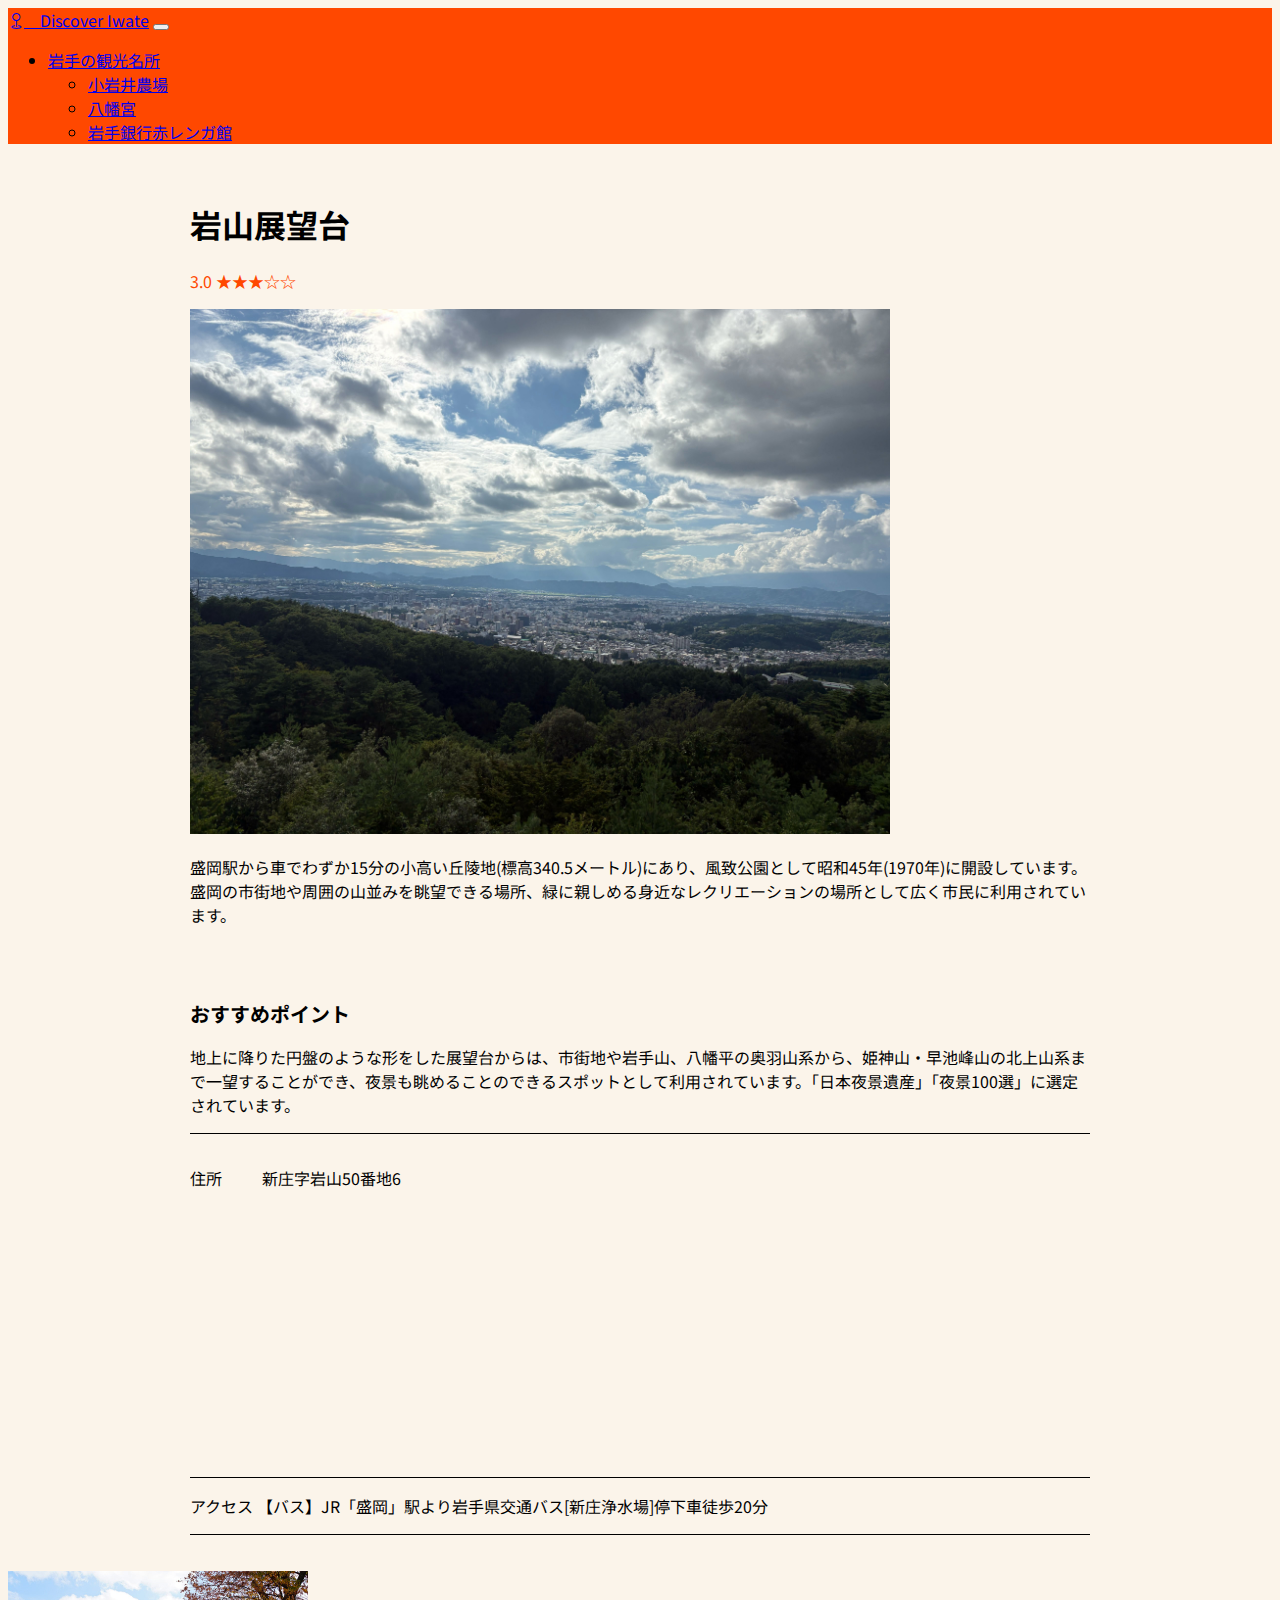
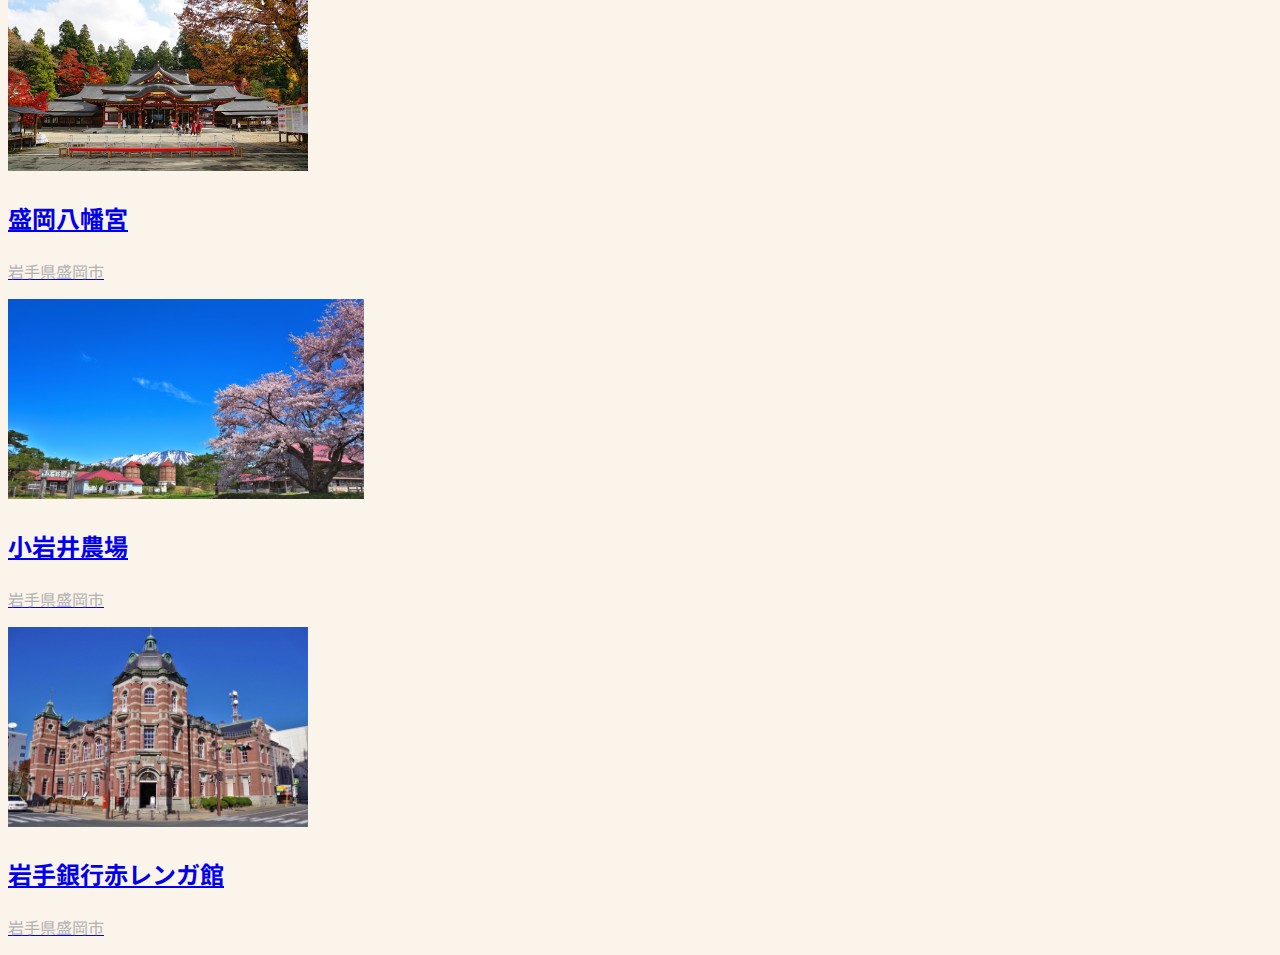
<file: spot1.html>
<!DOCTYPE html>
<html lang="ja">

<head>
  <meta charset="UTF-8">
  <link rel="icon" href="img/iwate.png" id="favicon">
  <link rel="icon" sizes="180x180" href="img/iwate.png">
  <link href="https://cdn.jsdelivr.net/npm/bootstrap@5.3.0/dist/css/bootstrap.min.css" rel="stylesheet"
    integrity="sha384-9ndCyUaIbzAi2FUVXJi0CjmCapSmO7SnpJef0486qhLnuZ2cdeRhO02iuK6FUUVM" crossorigin="anonymous">
  <link rel="stylesheet" href="spot.css">
  <meta name="viewport" content="width=device-width, initial-scale=1.0">
  <link rel="stylesheet" href="https://cdn.jsdelivr.net/npm/bootstrap-icons@1.10.5/font/bootstrap-icons.css">
  <link rel="preconnect" href="https://fonts.googleapis.com">
  <link rel="preconnect" href="https://fonts.gstatic.com" crossorigin>
  <link href="https://fonts.googleapis.com/css2?family=Noto+Sans+JP:wght@100..900&display=swap" rel="stylesheet">
  <title>spotpage</title>
</head>

<body>
  <!-- header -->
  <nav class="navbar navbar-expand-lg navbar-dark" style="background-color: #FF4800;">
    <div class="container-fluid">
      <a class="navbar-brand" href="index.html">
        <i class="bi bi-geo"></i>　Discover Iwate</a>
      <button class="navbar-toggler" type="button" data-bs-toggle="collapse" data-bs-target="#navbarNavDropdown"
        aria-controls="navbarNavDropdown" aria-expanded="false" aria-label="Toggle navigation">
        <span class="navbar-toggler-icon"></span>
      </button>
      <div class="collapse navbar-collapse" id="navbarNavDropdown">
        <ul class="navbar-nav">
          <li class="nav-item dropdown">
            <a class="nav-link dropdown-toggle" href="#" role="button" data-bs-toggle="dropdown" aria-expanded="false">
              岩手の観光名所
            </a>
            <ul class="dropdown-menu dropdown-menu-start">
              <li><a class="dropdown-item" href="spot2.html">小岩井農場</a></li>
              <li><a class="dropdown-item" href="spot4.html">八幡宮</a></li>
              <li><a class="dropdown-item" href="spot3.html">岩手銀行赤レンガ館</a></li>
            </ul>
          </li>
        </ul>
      </div>
    </div>
  </nav>
  <div class="wrapper">
    <h1>岩山展望台</h1>
    <p style="color: #FF4800;">3.0 ★★★☆☆</p>
    <img src="img/iwayama.jpg" alt="岩山" style="width: 700px;  object-fit: contain;">
    <p>盛岡駅から車でわずか15分の小高い丘陵地(標高340.5メートル)にあり、風致公園として昭和45年(1970年)に開設しています。
      盛岡の市街地や周囲の山並みを眺望できる場所、緑に親しめる身近なレクリエーションの場所として広く市民に利用されています。
    </p>
  </div>
  <div class="wrapper">

    <h2>おすすめポイント</h2>
    <p>
      地上に降りた円盤のような形をした展望台からは、市街地や岩手山、八幡平の奥羽山系から、姫神山・早池峰山の北上山系まで一望することができ、夜景も眺めることのできるスポットとして利用されています。「日本夜景遺産」「夜景100選」に選定されています。
    </p>

    <p class="box"></p>

    <div class="address">
      <p>住所</p>
      <p>新庄字岩山50番地6</p>
    </div>

    <iframe
      src="https://www.google.com/maps/embed?pb=!1m14!1m8!1m3!1d584.5681188029187!2d141.1835215647603!3d39.7007277308837!3m2!1i1024!2i768!4f13.1!3m3!1m2!1s0x5f859df1c7e3c869%3A0x25eb5001c219db9d!2z5bKp5bGx5bGV5pyb5Y-w!5e1!3m2!1sja!2sjp!4v1765421912531!5m2!1sja!2sjp"
      width="600" height="450" style="border:0;" allowfullscreen="" loading="lazy"
      referrerpolicy="no-referrer-when-downgrade"></iframe>

    <p class="box"></p>

    <p> アクセス 【バス】JR「盛岡」駅より岩手県交通バス[新庄浄水場]停下車徒歩20分</p>

    <p class="box"></p>

  </div>

  <a href="#" class="toppage">
    <div class="pagetop__arrow"></div>
  </a>

  <!-- card -->
  <div class="mt-3 container max-auto" style="width: 1144px;">
    <div class="row g-5">
      <div class="col-md-4 col-sm-6">
        <div class="hover">
          <a href="spot4.html" class="card text-decoration-none text-dark">
            <img src="img/temple (1).jpg" class="card-img-top" style="height:200px; object-fit:cover;">
            <div class="card-body">
              <h3 class="card-title" style="font-size: 24px;">盛岡八幡宮</h3>
              <p style="color: rgb(178, 178, 178); font-size: 16px;">岩手県盛岡市</p>
            </div>
          </a>
        </div>
      </div>
      <div class="col-md-4 col-sm-6">
        <div class="hover">
          <a href="spot3.html" class="card text-decoration-none text-dark">
            <img src="img/koiwai.jpg" class="card-img-top" style="height:200px; object-fit:cover;">
            <div class="card-body">
              <h3 class="card-title" style="font-size: 24px;">小岩井農場</h3>
              <p style="color: rgb(178, 178, 178); font-size: 16px;">岩手県盛岡市</p>
            </div>
          </a>
        </div>
      </div>
      <div class="col-md-4 col-sm-6">
        <div class="hover">
          <a href="spot2.html" class="card text-decoration-none text-dark">
            <img src="img/赤レンガ1.jpg" class="card-img-top" style="height:200px; object-fit:cover;">
            <div class="card-body">
              <h3 class="card-title" style="font-size: 24px;">岩手銀行赤レンガ館</h3>
              <p style="color: rgb(178, 178, 178); font-size: 16px;">岩手県盛岡市</p>
            </div>
          </a>
        </div>
      </div>

    </div>
  </div>
  <script src="https://cdn.jsdelivr.net/npm/bootstrap@5.3.0/dist/js/bootstrap.bundle.min.js"
    integrity="sha384-geWF76RCwLtnZ8qwWowPQNguL3RmwHVBC9FhGdlKrxdiJJigb/j/68SIy3Te4Bkz"
    crossorigin="anonymous"></script>

</body>

</html>
</file>
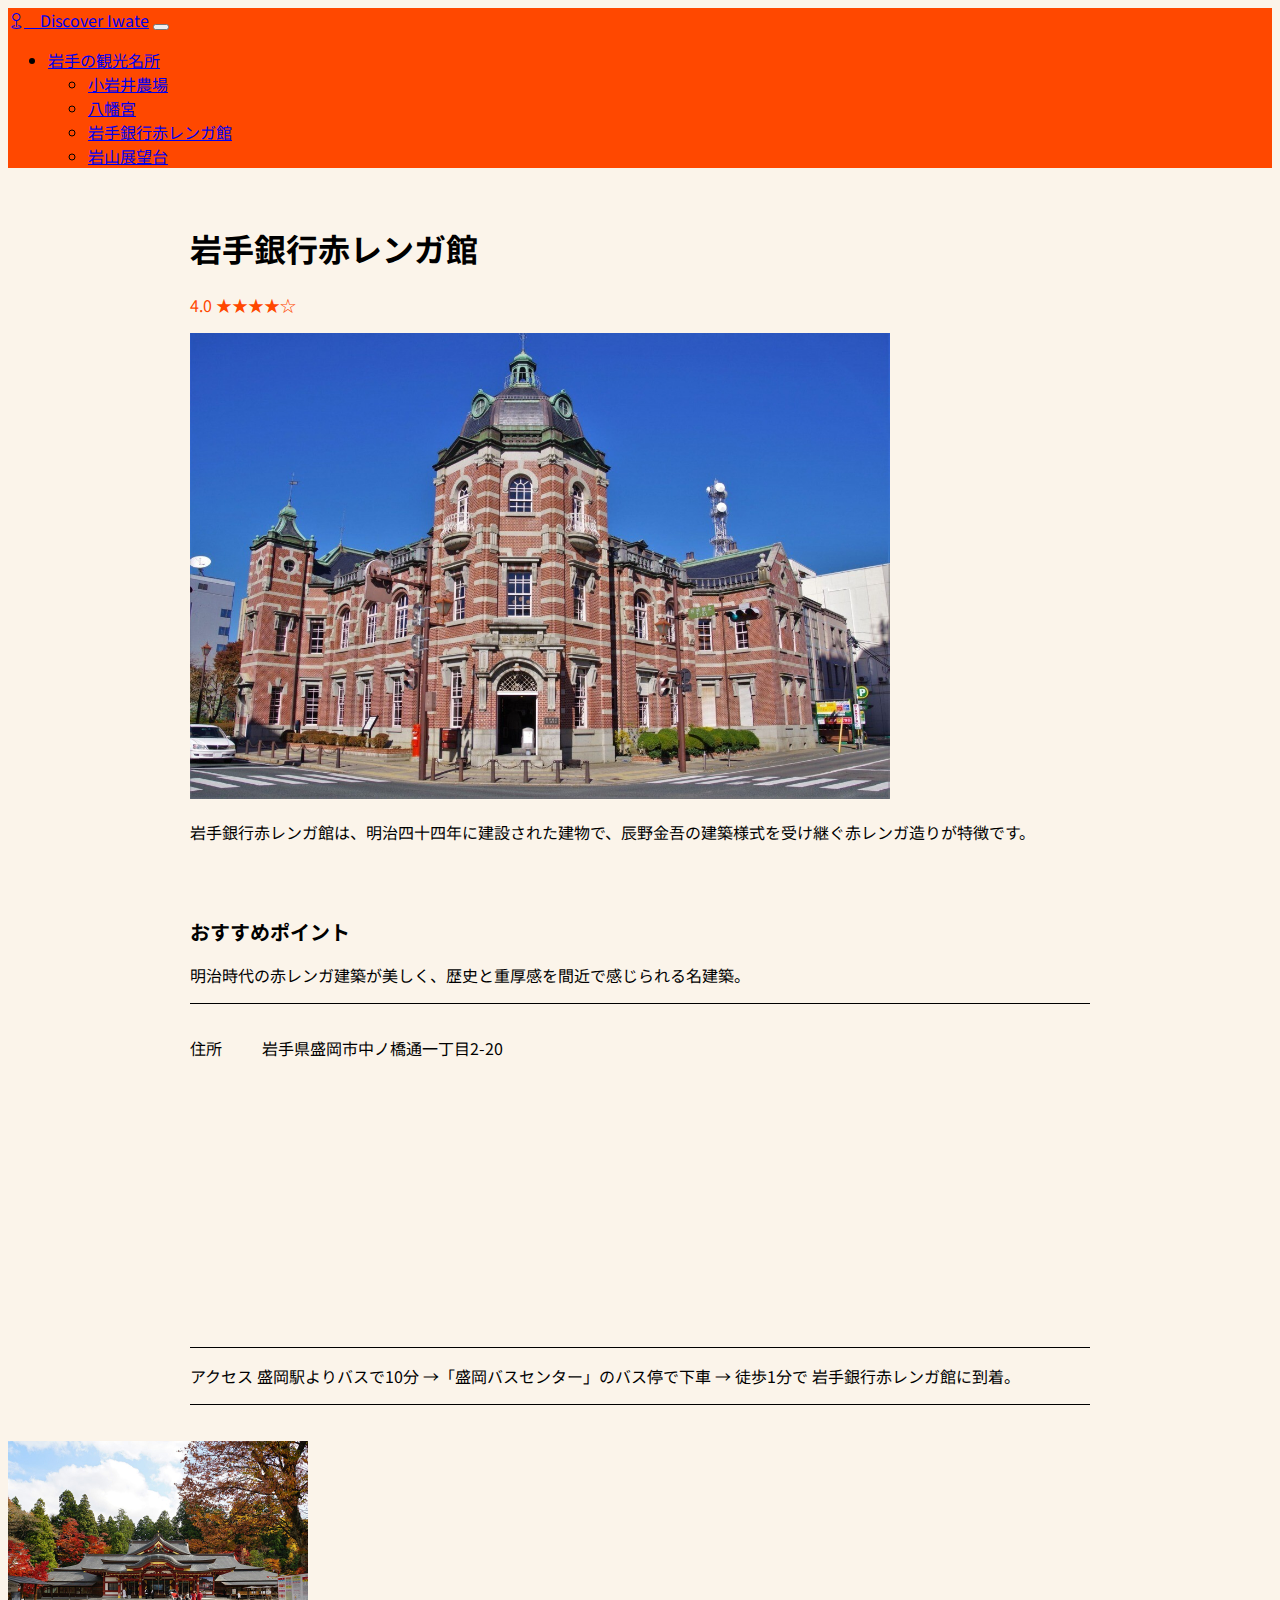
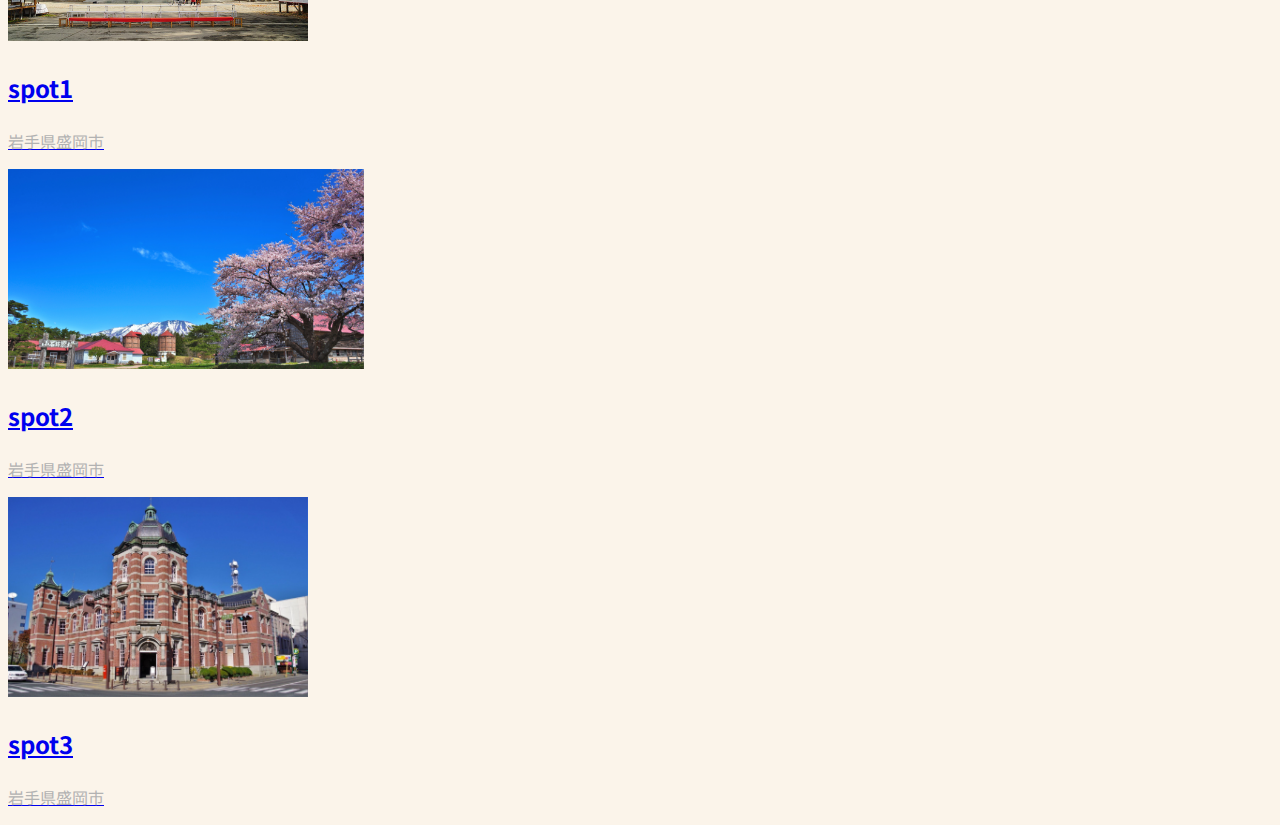
<file: spot2.html>
<!DOCTYPE html>
<html lang="ja">
    <head>
    <meta charset="UTF-8">
    <link rel="icon" href="img/iwate.png" id="favicon">
    <link rel="icon" sizes="180x180" href="img/iwate.png">
    <link href="https://cdn.jsdelivr.net/npm/bootstrap@5.3.0/dist/css/bootstrap.min.css" rel="stylesheet"
        integrity="sha384-9ndCyUaIbzAi2FUVXJi0CjmCapSmO7SnpJef0486qhLnuZ2cdeRhO02iuK6FUUVM" crossorigin="anonymous">
         <link rel="stylesheet" href="spot.css">
    <meta name="viewport" content="width=device-width, initial-scale=1.0">
    <link rel="stylesheet" href="https://cdn.jsdelivr.net/npm/bootstrap-icons@1.10.5/font/bootstrap-icons.css">
     <link rel="preconnect" href="https://fonts.googleapis.com">
<link rel="preconnect" href="https://fonts.gstatic.com" crossorigin>
<link href="https://fonts.googleapis.com/css2?family=Noto+Sans+JP:wght@100..900&display=swap" rel="stylesheet">
    <title>spotpage</title>
</head>
<body>
    <nav class="navbar navbar-expand-lg navbar-dark" style="background-color: #FF4800;">
        <div class="container-fluid">
            <a class="navbar-brand" href="index.html">
                <i class="bi bi-geo"></i>　Discover Iwate</a>
            <button class="navbar-toggler" type="button" data-bs-toggle="collapse" data-bs-target="#navbarNavDropdown"
                aria-controls="navbarNavDropdown" aria-expanded="false" aria-label="Toggle navigation">
                <span class="navbar-toggler-icon"></span>
            </button>
            <div class="collapse navbar-collapse" id="navbarNavDropdown">
                <ul class="navbar-nav">
                    <li class="nav-item dropdown">
                        <a class="nav-link dropdown-toggle" href="#" role="button" data-bs-toggle="dropdown"
                            aria-expanded="false">
                            岩手の観光名所
                        </a>
                        <ul class="dropdown-menu dropdown-menu-start">
                            <li><a class="dropdown-item" href="#">小岩井農場</a></li>
                            <li><a class="dropdown-item" href="#">八幡宮</a></li>
                            <li><a class="dropdown-item" href="#">岩手銀行赤レンガ館</a></li>
                            <li><a class="dropdown-item" href="#">岩山展望台</a></li>
                        </ul>
                    </li>
                </ul>
            </div>
        </div>
    </nav>

        <div class="wrapper">
        <h1>岩手銀行赤レンガ館</h1><p style="color: #FF4800;">4.0 ★★★★☆</p>
        <img src="img/赤レンガ1.jpg" alt="岩手銀行赤レンガ館"
        style="width: 700px;  object-fit: contain;">
        <p>岩手銀行赤レンガ館は、明治四十四年に建設された建物で、辰野金吾の建築様式を受け継ぐ赤レンガ造りが特徴です。
    </div>

    <div class="wrapper">

        <h2>おすすめポイント</h2>
        <p>明治時代の赤レンガ建築が美しく、歴史と重厚感を間近で感じられる名建築。</p>

        <p class="box"></p>

        <div class="address">
        <p>住所</p><p>岩手県盛岡市中ノ橋通一丁目2-20</p>
        </div>

       <iframe src="https://www.google.com/maps/embed?pb=!1m18!1m12!1m3!1d3069.74115011326!2d141.1526397743905!3d39.70052359892115!2m3!1f0!2f0!3f0!3m2!1i1024!2i768!4f13.1!3m3!1m2!1s0x5f8576266737ae2d%3A0xe8fd2bd52988fe21!2z5bKp5omL6YqA6KGM6LWk44Os44Oz44Ks6aSo!5e0!3m2!1sja!2sjp!4v1765603267793!5m2!1sja!2sjp" width="600" height="450" style="border:0;" allowfullscreen="" loading="lazy" referrerpolicy="no-referrer-when-downgrade"></iframe>

        <p class="box"></p>

        <p> アクセス   盛岡駅よりバスで10分 →「盛岡バスセンター」のバス停で下車 → 徒歩1分で 岩手銀行赤レンガ館に到着。</p>

        <p class="box"></p>

    </div>

    <a href="#" class="toppage">
  <div class="pagetop__arrow"></div>
</a>
    <!-- card -->
    <div class="mt-3 container max-auto" style="width: 1144px;">
        <div class="row g-5">
            <div class="col-md-4 col-sm-6">
                <div class="hover">
                    <a href="spot-1" class="card text-decoration-none text-dark">
                        <img src="img/temple (1).jpg" class="card-img-top" style="height:200px; object-fit:cover;">
                        <div class="card-body">
                            <h3 class="card-title" style="font-size: 24px;">spot1</h3>
                            <p style="color: rgb(178, 178, 178); font-size: 16px;">岩手県盛岡市</p>
                        </div>
                    </a>
                </div>
            </div>
            <div class="col-md-4 col-sm-6">
                <div class="hover">
                    <a href="spot-2" class="card text-decoration-none text-dark">
                        <img src="img/koiwai.jpg" class="card-img-top" style="height:200px; object-fit:cover;">
                        <div class="card-body">
                            <h3 class="card-title" style="font-size: 24px;">spot2</h3>
                            <p style="color: rgb(178, 178, 178); font-size: 16px;">岩手県盛岡市</p>
                        </div>
                    </a>
                </div>
            </div>
            <div class="col-md-4 col-sm-6">
                <div class="hover">
                    <a href="spot-3" class="card text-decoration-none text-dark">
                        <img src="img/赤レンガ1.jpg" class="card-img-top" style="height:200px; object-fit:cover;">
                        <div class="card-body">
                            <h3 class="card-title" style="font-size: 24px;">spot3</h3>
                            <p style="color: rgb(178, 178, 178); font-size: 16px;">岩手県盛岡市</p>
                        </div>
                    </a>
                </div>
            </div>
        </div>
    </div>
    <script src="https://cdn.jsdelivr.net/npm/bootstrap@5.3.0/dist/js/bootstrap.bundle.min.js"
        integrity="sha384-geWF76RCwLtnZ8qwWowPQNguL3RmwHVBC9FhGdlKrxdiJJigb/j/68SIy3Te4Bkz"
        crossorigin="anonymous"></script>

</body>
</html>
</file>
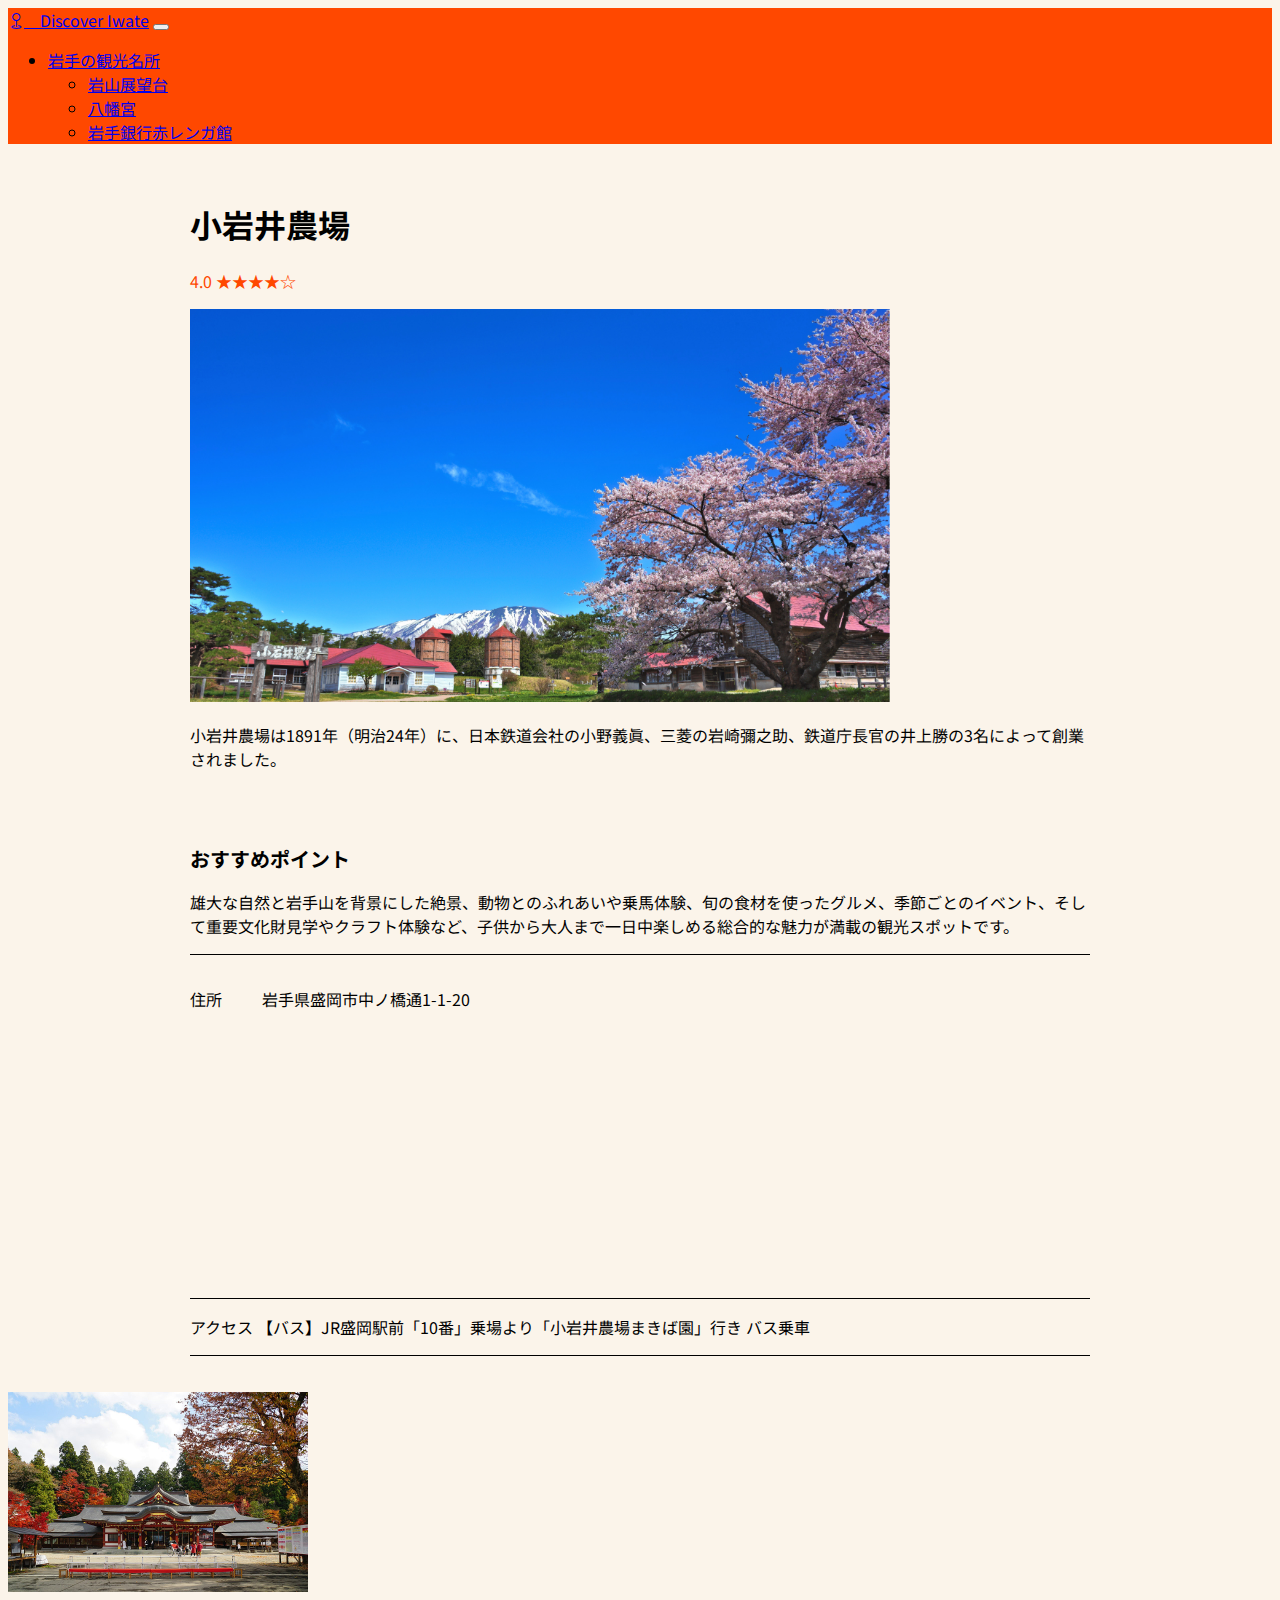
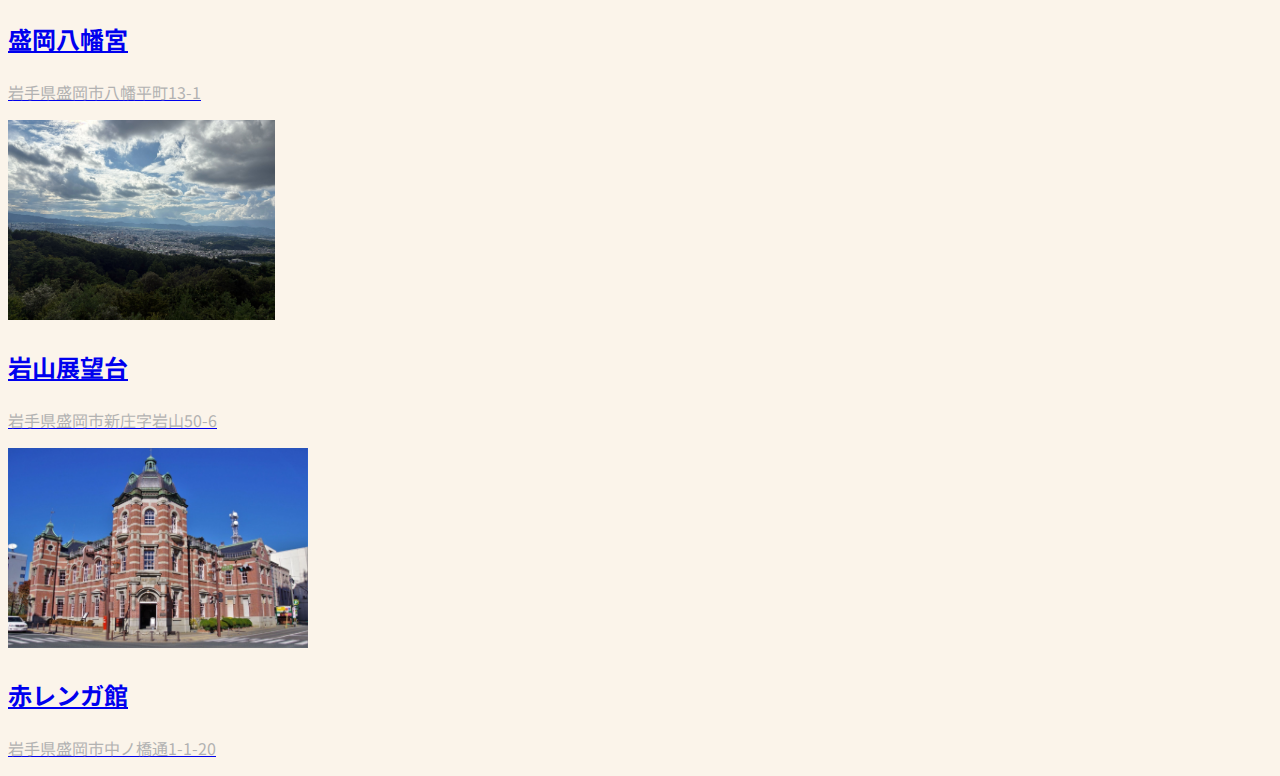
<file: spot3.html>
<!DOCTYPE html>
<html lang="ja">
    <head>
    <meta charset="UTF-8">
    <link rel="icon" href="img/iwate.png" id="favicon">
    <link rel="icon" sizes="180x180" href="img/iwate.png">
    <link href="https://cdn.jsdelivr.net/npm/bootstrap@5.3.0/dist/css/bootstrap.min.css" rel="stylesheet"
        integrity="sha384-9ndCyUaIbzAi2FUVXJi0CjmCapSmO7SnpJef0486qhLnuZ2cdeRhO02iuK6FUUVM" crossorigin="anonymous">
         <link rel="stylesheet" href="spot.css">
    <meta name="viewport" content="width=device-width, initial-scale=1.0">
    <link rel="stylesheet" href="https://cdn.jsdelivr.net/npm/bootstrap-icons@1.10.5/font/bootstrap-icons.css">
     <link rel="preconnect" href="https://fonts.googleapis.com">
<link rel="preconnect" href="https://fonts.gstatic.com" crossorigin>
<link href="https://fonts.googleapis.com/css2?family=Noto+Sans+JP:wght@100..900&display=swap" rel="stylesheet">
    <title>小岩井農場</title>
</head>
<body>
    <!-- header -->
    <nav class="navbar navbar-expand-lg navbar-dark" style="background-color: #FF4800;">
        <div class="container-fluid">
            <a class="navbar-brand" href="index.html">
                <i class="bi bi-geo"></i>　Discover Iwate</a>
            <button class="navbar-toggler" type="button" data-bs-toggle="collapse" data-bs-target="#navbarNavDropdown"
                aria-controls="navbarNavDropdown" aria-expanded="false" aria-label="Toggle navigation">
                <span class="navbar-toggler-icon"></span>
            </button>
            <div class="collapse navbar-collapse" id="navbarNavDropdown">
                <ul class="navbar-nav">
                    <li class="nav-item dropdown">
                        <a class="nav-link dropdown-toggle" href="#" role="button" data-bs-toggle="dropdown"
                            aria-expanded="false">
                            岩手の観光名所
                        </a>
                        <ul class="dropdown-menu dropdown-menu-start">
                            <li><a class="dropdown-item" href="spot1.html">岩山展望台</a></li>
                            <li><a class="dropdown-item" href="spot4.html">八幡宮</a></li>
                            <li><a class="dropdown-item" href="spot2.html">岩手銀行赤レンガ館</a></li>
                        </ul>
                    </li>
                </ul>
            </div>
        </div>
    </nav>
    <div class="wrapper">
        <h1>小岩井農場</h1><p style="color: #FF4800;">4.0 ★★★★☆</p>
        <img src="img/koiwai.jpg" alt="小岩井農場"
        style="width: 700px;  object-fit: contain;">
        <p>小岩井農場は1891年（明治24年）に、日本鉄道会社の小野義眞、三菱の岩崎彌之助、鉄道庁長官の井上勝の3名によって創業されました。</p>
    </div>
    <div class="wrapper">

        <h2>おすすめポイント</h2>
        <p>雄大な自然と岩手山を背景にした絶景、動物とのふれあいや乗馬体験、旬の食材を使ったグルメ、季節ごとのイベント、そして重要文化財見学やクラフト体験など、子供から大人まで一日中楽しめる総合的な魅力が満載の観光スポットです。</p>

        <p class="box"></p>

        <div class="address">
        <p>住所</p><p>岩手県盛岡市中ノ橋通1-1-20</p>
        </div>

        <iframe src="https://www.google.com/maps/embed?pb=!1m18!1m12!1m3!1d26000.499751839867!2d141.00335115200244!3d39.7475019148111!2m3!1f0!2f0!3f0!3m2!1i1024!2i768!4f13.1!3m3!1m2!1s0x5f8570f4d84be32f%3A0xe575bb75ee19826a!2z5bCP5bKp5LqV6L6y5aC0!5e0!3m2!1sja!2sjp!4v1765430827542!5m2!1sja!2sjp"
            width="600" height="450" style="border:0;" allowfullscreen="" loading="lazy">
        </iframe>

        <p class="box"></p>

        <p> アクセス    【バス】JR盛岡駅前「10番」乗場より「小岩井農場まきば園」行き バス乗車

        <p class="box"></p>

    </div>

    <a href="#" class="toppage">
  <div class="pagetop__arrow"></div>
</a>
    
    <!-- card -->
    <div class="mt-3 container max-auto" style="width: 1144px;">
        <div class="row g-5">
            <div class="col-md-4 col-sm-6">
                <div class="hover">
                    <a href="spot4.html" class="card text-decoration-none text-dark">
                        <img src="img/temple (1).jpg" class="card-img-top" style="height:200px; object-fit:cover;">
                        <div class="card-body">
                            <h3 class="card-title" style="font-size: 24px;">盛岡八幡宮</h3>
                            <p style="color: rgb(178, 178, 178); font-size: 16px;">岩手県盛岡市八幡平町13-1</p>
                        </div>
                    </a>
                </div>
            </div>
            <div class="col-md-4 col-sm-6">
                <div class="hover">
                    <a href="spot1.html" class="card text-decoration-none text-dark">
                        <img src="img/iwayama.jpg" class="card-img-top" style="height:200px; object-fit:cover;">
                        <div class="card-body">
                            <h3 class="card-title" style="font-size: 24px;">岩山展望台</h3>
                            <p style="color: rgb(178, 178, 178); font-size: 16px;">岩手県盛岡市新庄字岩山50-6</p>
                        </div>
                    </a>
                </div>
            </div>
            <div class="col-md-4 col-sm-6">
                <div class="hover">
                    <a href="spot2.html" class="card text-decoration-none text-dark">
                        <img src="img/赤レンガ1.jpg" class="card-img-top" style="height:200px; object-fit:cover;">
                        <div class="card-body">
                            <h3 class="card-title" style="font-size: 24px;">赤レンガ館</h3>
                            <p style="color: rgb(178, 178, 178); font-size: 16px;">岩手県盛岡市中ノ橋通1-1-20</p>
                        </div>
                    </a>
                </div>
            </div>
        </div>
    </div>
    <script src="https://cdn.jsdelivr.net/npm/bootstrap@5.3.0/dist/js/bootstrap.bundle.min.js"
        integrity="sha384-geWF76RCwLtnZ8qwWowPQNguL3RmwHVBC9FhGdlKrxdiJJigb/j/68SIy3Te4Bkz"
        crossorigin="anonymous"></script>

</body>
</html>
</file>
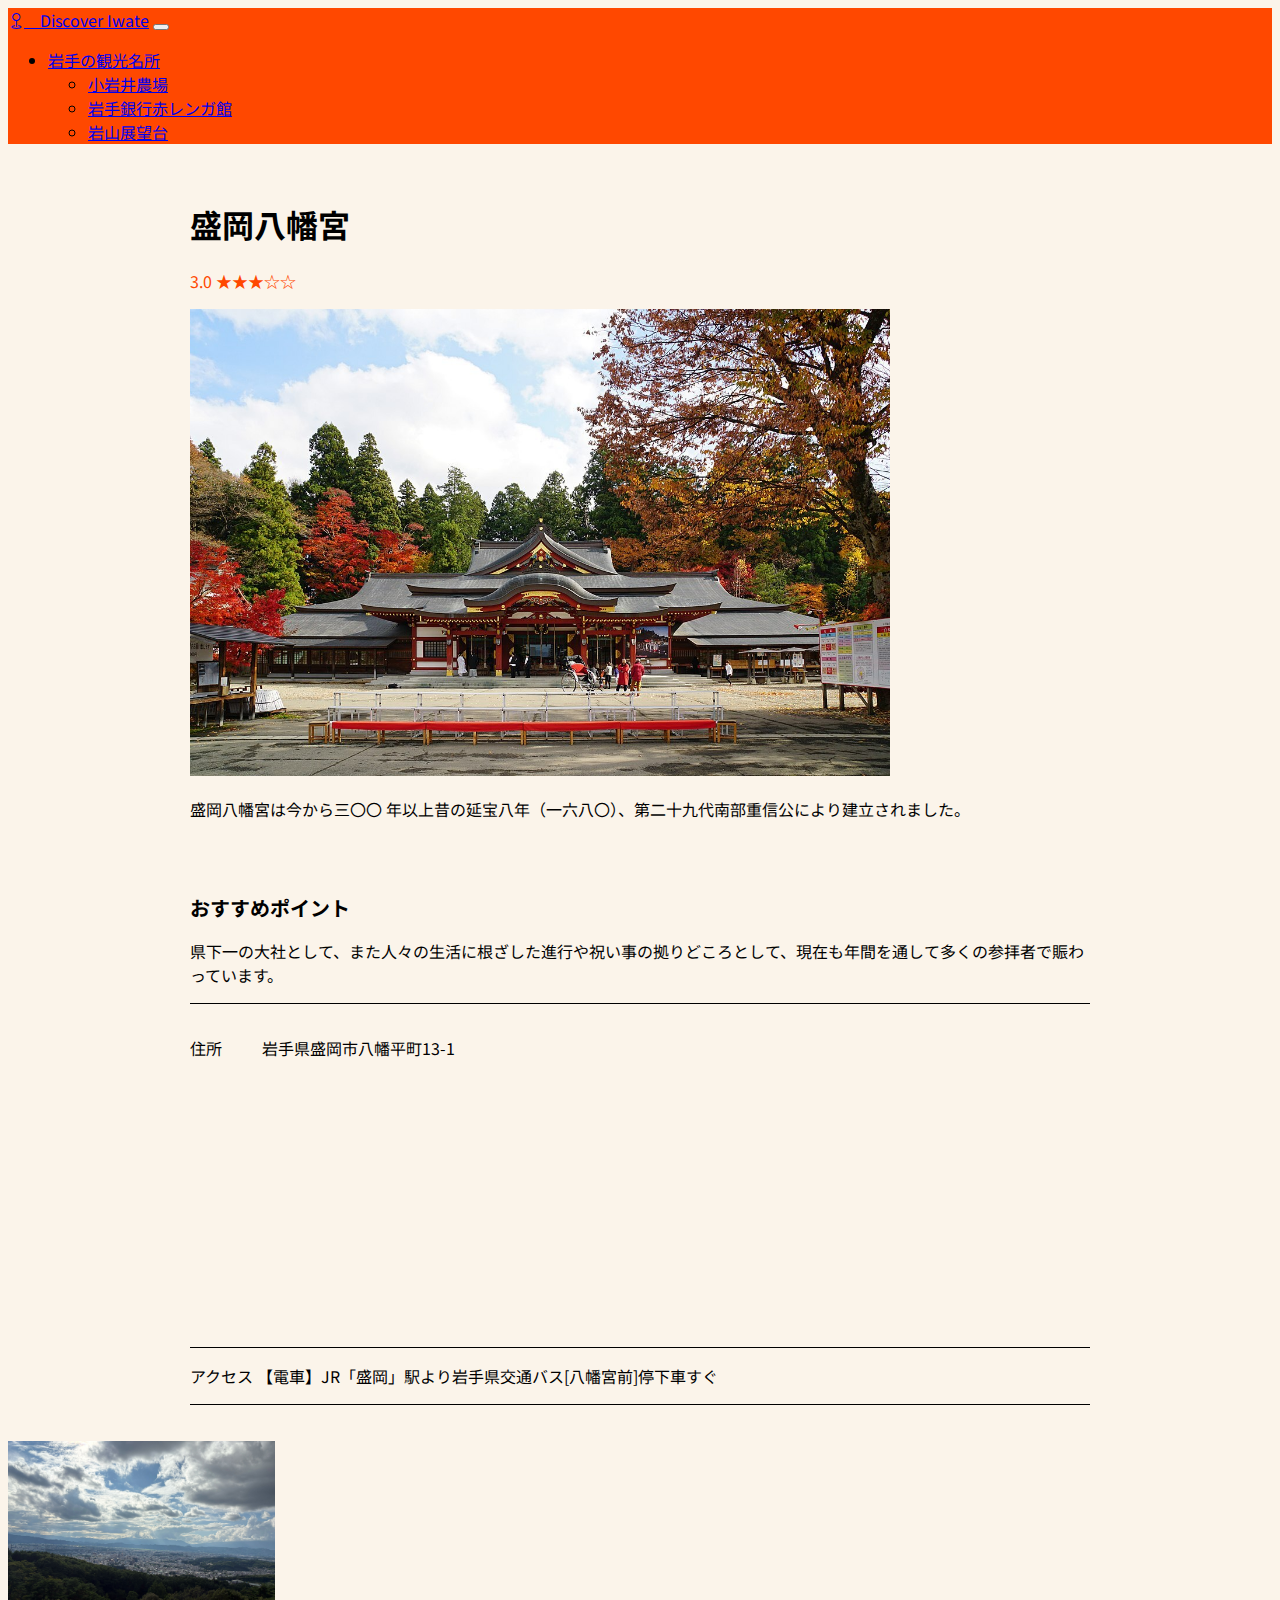
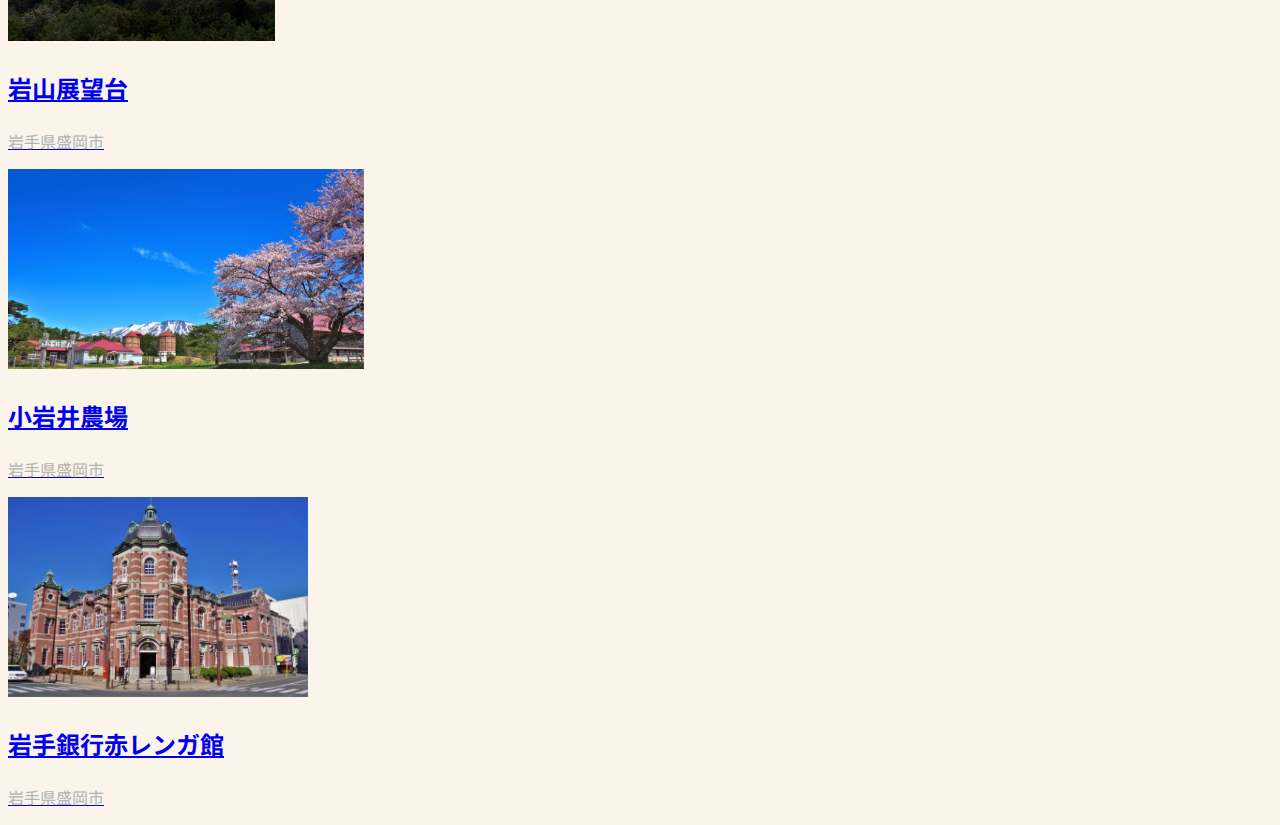
<file: spot4.html>
<!DOCTYPE html>
<html lang="ja">

<head>
  <meta charset="UTF-8">
  <link rel="icon" href="img/iwate.png" id="favicon">
  <link rel="icon" sizes="180x180" href="img/iwate.png">
  <link href="https://cdn.jsdelivr.net/npm/bootstrap@5.3.0/dist/css/bootstrap.min.css" rel="stylesheet"
    integrity="sha384-9ndCyUaIbzAi2FUVXJi0CjmCapSmO7SnpJef0486qhLnuZ2cdeRhO02iuK6FUUVM" crossorigin="anonymous">
  <link rel="stylesheet" href="spot.css">
  <meta name="viewport" content="width=device-width, initial-scale=1.0">
  <link rel="stylesheet" href="https://cdn.jsdelivr.net/npm/bootstrap-icons@1.10.5/font/bootstrap-icons.css">
  <link rel="preconnect" href="https://fonts.googleapis.com">
  <link rel="preconnect" href="https://fonts.gstatic.com" crossorigin>
  <link href="https://fonts.googleapis.com/css2?family=Noto+Sans+JP:wght@100..900&display=swap" rel="stylesheet">
  <title>spotpage</title>
</head>

<body>
  <!-- header -->
  <nav class="navbar navbar-expand-lg navbar-dark" style="background-color: #FF4800;">
    <div class="container-fluid">
      <a class="navbar-brand" href="index.html">
        <i class="bi bi-geo"></i>　Discover Iwate</a>
      <button class="navbar-toggler" type="button" data-bs-toggle="collapse" data-bs-target="#navbarNavDropdown"
        aria-controls="navbarNavDropdown" aria-expanded="false" aria-label="Toggle navigation">
        <span class="navbar-toggler-icon"></span>
      </button>
      <div class="collapse navbar-collapse" id="navbarNavDropdown">
        <ul class="navbar-nav">
          <li class="nav-item dropdown">
            <a class="nav-link dropdown-toggle" href="#" role="button" data-bs-toggle="dropdown" aria-expanded="false">
              岩手の観光名所
            </a>
            <ul class="dropdown-menu dropdown-menu-start">
              <li><a class="dropdown-item" href="spot3.html">小岩井農場</a></li>
              <li><a class="dropdown-item" href="spot2.html">岩手銀行赤レンガ館</a></li>
              <li><a class="dropdown-item" href="spot1.html">岩山展望台</a></li>
            </ul>
          </li>
        </ul>
      </div>
    </div>
  </nav>
  <div class="wrapper">
    <h1>盛岡八幡宮</h1>
    <p style="color: #FF4800;">3.0 ★★★☆☆</p>
    <img src="img/temple (1).jpg" alt="八幡宮" style="width: 700px;  object-fit: contain;">
    <p>盛岡八幡宮は今から三〇〇 年以上昔の延宝八年（一六八〇）、第二十九代南部重信公により建立されました。</p>
  </div>
  <div class="wrapper">

    <h2>おすすめポイント</h2>
    <p>県下一の大社として、また人々の生活に根ざした進行や祝い事の拠りどころとして、現在も年間を通して多くの参拝者で賑わっています。</p>

    <p class="box"></p>

    <div class="address">
      <p>住所</p>
      <p>岩手県盛岡市八幡平町13-1</p>
    </div>

    <iframe
      src="https://www.google.com/maps/embed?pb=!1m18!1m12!1m3!1d3069.971093016557!2d141.16146287439025!3d39.69535389923122!2m3!1f0!2f0!3f0!3m2!1i1024!2i768!4f13.1!3m3!1m2!1s0x5f859d8f2af807a1%3A0x35bc8a8c8cd98f95!2z55ub5bKh5YWr5bmh5a6u!5e0!3m2!1sja!2sjp!4v1764558252587!5m2!1sja!2sjp"
      width="600" height="450" style="border:0;" allowfullscreen="" loading="lazy">
    </iframe>

    <p class="box"></p>

    <p> アクセス 【電車】JR「盛岡」駅より岩手県交通バス[八幡宮前]停下車すぐ</p>

    <p class="box"></p>

  </div>

  <a href="#" class="toppage">
    <div class="pagetop__arrow"></div>
  </a>

  <!-- card -->
  <div class="mt-3 container max-auto" style="width: 1144px;">
    <div class="row g-5">
      <div class="col-md-4 col-sm-6">
        <div class="hover">
          <a href="spot1.html" class="card text-decoration-none text-dark">
            <img src="img/iwayama.jpg" class="card-img-top" style="height:200px; object-fit:cover;">
            <div class="card-body">
              <h3 class="card-title" style="font-size: 24px;">岩山展望台</h3>
              <p style="color: rgb(178, 178, 178); font-size: 16px;">岩手県盛岡市</p>
            </div>
          </a>
        </div>
      </div>
      <div class="col-md-4 col-sm-6">
        <div class="hover">
          <a href="spot3.html" class="card text-decoration-none text-dark">
            <img src="img/koiwai.jpg" class="card-img-top" style="height:200px; object-fit:cover;">
            <div class="card-body">
              <h3 class="card-title" style="font-size: 24px;">小岩井農場</h3>
              <p style="color: rgb(178, 178, 178); font-size: 16px;">岩手県盛岡市</p>
            </div>
          </a>
        </div>
      </div>
      <div class="col-md-4 col-sm-6">
        <div class="hover">
          <a href="spot2.html" class="card text-decoration-none text-dark">
            <img src="img/赤レンガ1.jpg" class="card-img-top" style="height:200px; object-fit:cover;">
            <div class="card-body">
              <h3 class="card-title" style="font-size: 24px;">岩手銀行赤レンガ館</h3>
              <p style="color: rgb(178, 178, 178); font-size: 16px;">岩手県盛岡市</p>
            </div>
          </a>
        </div>
      </div>
    </div>
  </div>
  <script src="https://cdn.jsdelivr.net/npm/bootstrap@5.3.0/dist/js/bootstrap.bundle.min.js"
    integrity="sha384-geWF76RCwLtnZ8qwWowPQNguL3RmwHVBC9FhGdlKrxdiJJigb/j/68SIy3Te4Bkz"
    crossorigin="anonymous"></script>

</body>

</html>
</file>
<file: spot.css>
p.box {
  border-bottom: 1px solid rgb(0, 0, 0);
}
body {
    background-color: #FBF4EA;
    font-family: "Noto Sans JP", sans-serif;
}
/* 全体を中央にする */
.wrapper {
  width: 80%;      /* 全体の幅（調整OK） */
  max-width: 900px; /* PCで広くなりすぎないように */
  margin: 0 auto;   /* 水平中央配置 */
  padding: 20px;    /* 内側余白 */
}

/* iframeを幅100%にしてスマホ対応 */
.wrapper iframe {
  width: 92%;
  height: 250px;
  margin-left: 70px;
}

h2 {
    font-size: 20px;
}
.map-area {
  width: 20%;        /* ← もっと小さく（調整可） */
  margin: 20px auto; /* 中央寄せ */
}
.address{
  display: flex;
  gap: 10px;
}

.address p:first-child {
  margin-right: 30px;   /* ← ここで好きな幅の余白を指定 */
}
.hover:hover {
  box-shadow: 0 8px 16px rgba(0,0,0,0.2);
  transform: scale(1.02);
  transition: all 0.3s ease;
}
</file>
